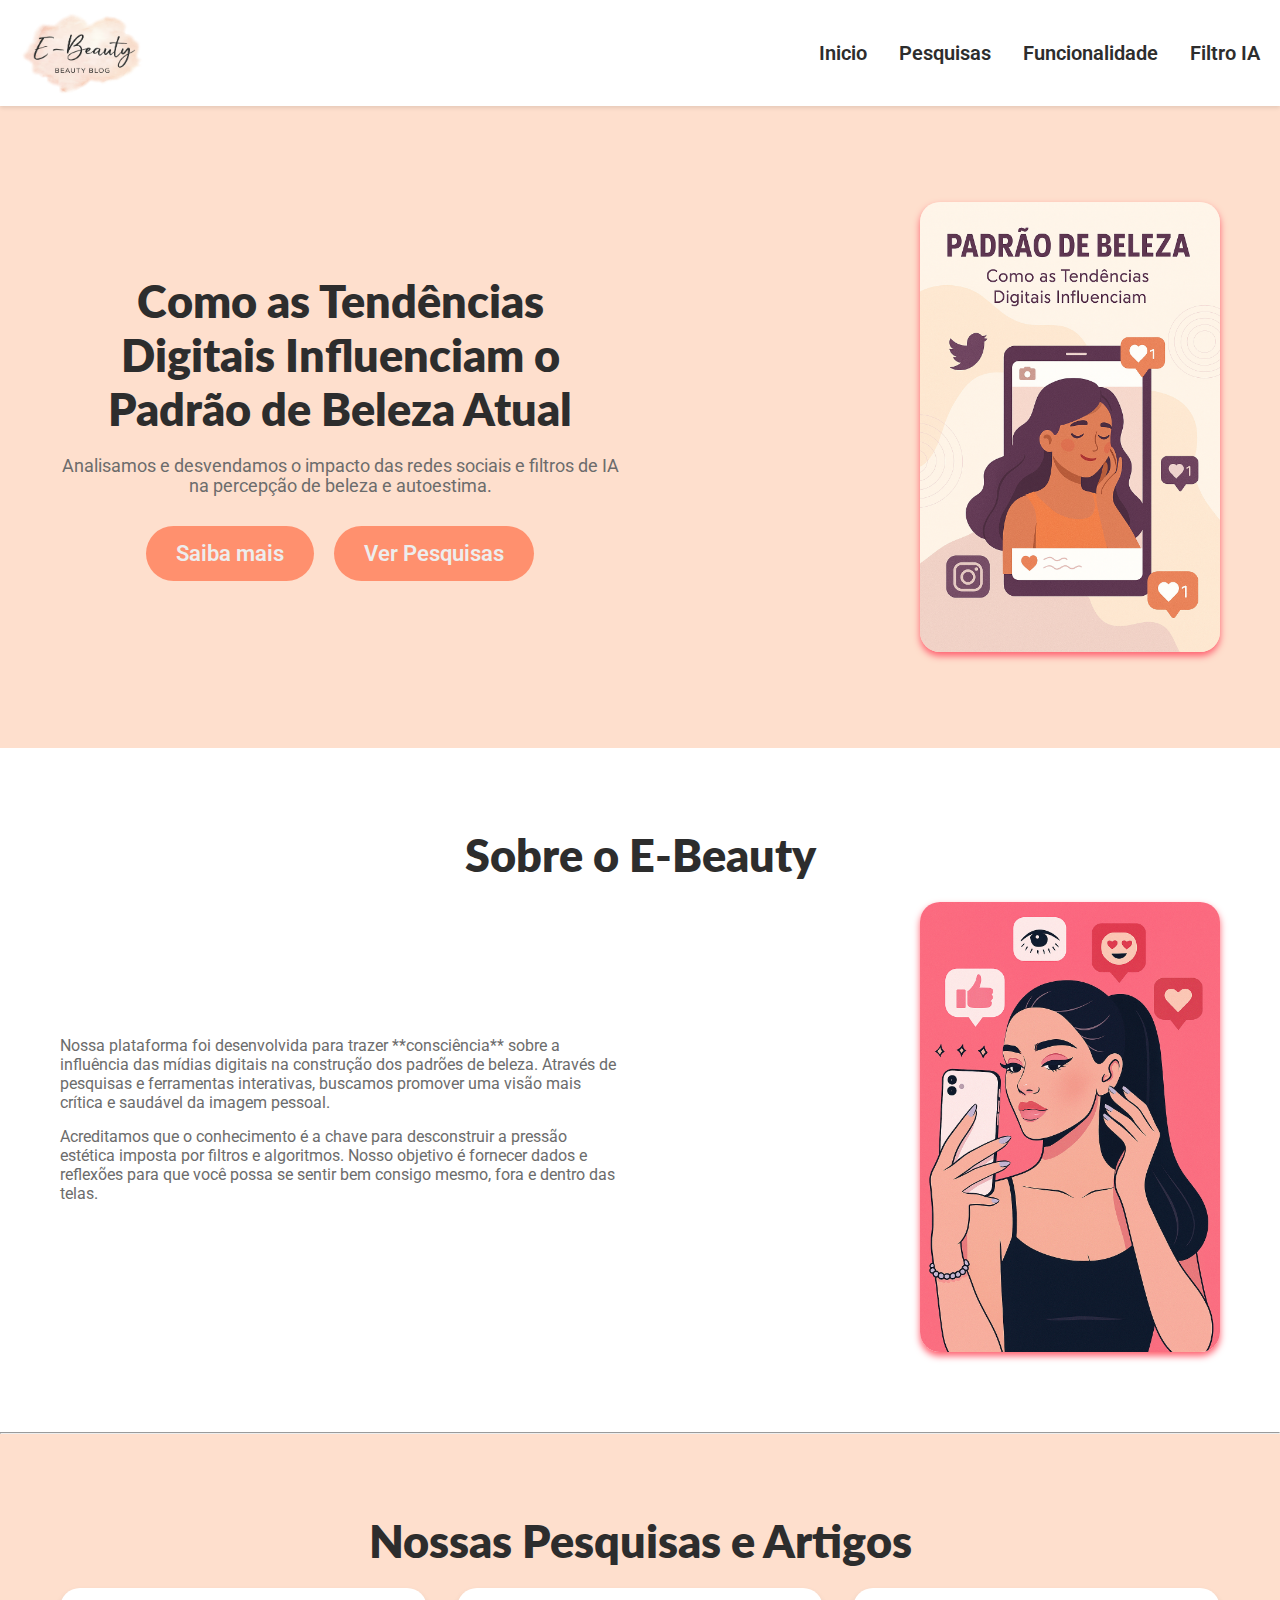
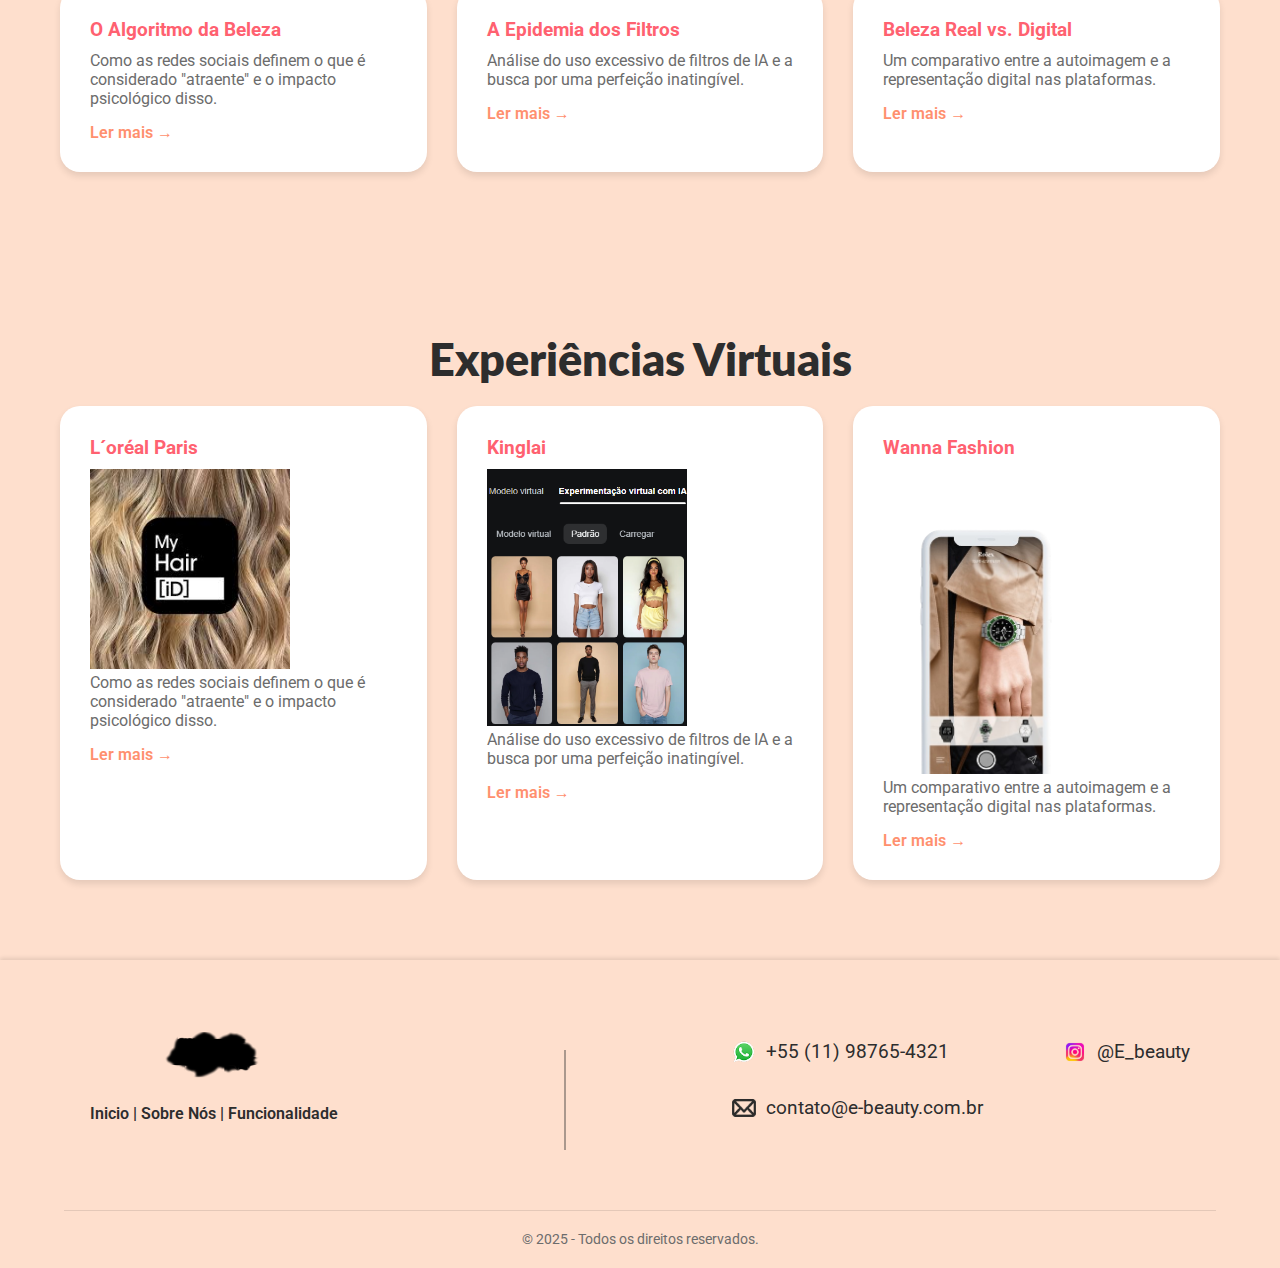
<file: E-Beauty/index.html>
<!DOCTYPE html>
    <html lang="pt-br">

    <head>
        <meta charset="UTF-8">
        <meta name="viewport" content="width=device-width, initial-scale=1.0">
        <link rel="stylesheet" href="assets/style/estilo.css">
        <title>E-Beauty</title>
    </head>

    <body>

        <header class="header" id="menu-mobile-home" img >

            <img src="../E-Beauty/assets/img/logoMOD.png" alt="Imagem ilustrativa sobre padrões de beleza digital" width="130px">
            <nav class="nav-menu">
                <a href="#banner">Inicio</a>
                <a href="#secao-pesquisa">Pesquisas</a>
                <a href="#secao-solucoes">Funcionalidade</a>
                <a href="#secao-contato">Filtro IA</a>
            </nav>
        </header>

        <main>
            <!-- Banner -->
            <section class="d-flex space-between align-center mobile">
                <div class="menu-toggle" id="menu-btn">
                    <div></div>
                    <div></div>
                    <div></div>
                </div>
            </section>
            <section class="hero" id="banner">
                <div class="container hero-wrapper">
                    <div class="hero-content">
                        <h1 class="titulo-secao">Como as Tendências Digitais Influenciam o Padrão de Beleza Atual</h1>
                        <p>Analisamos e desvendamos o impacto das redes sociais e filtros de IA na percepção de beleza e
                            autoestima.</p>
                        <div class="hero-buttons">
                            <a href="#secao-sobre" class="btn">Saiba mais</a>
                            <a href="#secao-pesquisa" class="btn">Ver Pesquisas</a>
                        </div>
                    </div>
                    <div class="hero-imagem">
                        <img src="../E-Beauty/assets/img/imagem_header.png"
                            alt="Imagem ilustrativa sobre padrões de beleza digital" width="300px">
                    </div>
                </div>
            </section>

            <!-- Sobre -->
            <section class="secao-sobre" id="secao-sobre">
                <div class="container">
                    <h2 class="titulo-secao">Sobre o E-Beauty</h2>
                    <div class="sobre-conteudo">
                        <div class="sobre-texto">
                            <p>Nossa plataforma foi desenvolvida para trazer **consciência** sobre a influência das mídias
                                digitais na construção dos padrões de beleza. Através de pesquisas e ferramentas
                                interativas, buscamos promover uma visão mais crítica e saudável da imagem pessoal.</p>
                            <p>Acreditamos que o conhecimento é a chave para desconstruir a pressão estética imposta por
                                filtros e algoritmos. Nosso objetivo é fornecer dados e reflexões para que você possa se
                                sentir bem consigo mesmo, fora e dentro das telas.</p>
                        </div>
                        <div class="sobre-imagem">
                            <img src="../E-Beauty/assets/img/img_e-beauty.png" alt="Ilustração de reflexão sobre beleza" width="300px">
                        </div>
                    </div>
                </div>
            </section>
            <hr>

            <!-- Pesquisas (Artigos) -->
            <section class="secao-pesquisa" id="secao-pesquisa">
                <div class="container">
                    <h2 class="titulo-secao">Nossas Pesquisas e Artigos</h2>
                    <div class="artigos-grid">
                        <div class="artigo-card">
                            <h4>O Algoritmo da Beleza</h4>
                            <p>Como as redes sociais definem o que é considerado "atraente" e o impacto psicológico disso.
                            </p>
                            <a href="#">Ler mais →</a>
                        </div>
                        <div class="artigo-card">
                            <h4>A Epidemia dos Filtros</h4>
                            <p>Análise do uso excessivo de filtros de IA e a busca por uma perfeição inatingível.</p>
                            <a href="#">Ler mais →</a>
                        </div>
                        <div class="artigo-card">
                            <h4>Beleza Real vs. Digital</h4>
                            <p>Um comparativo entre a autoimagem e a representação digital nas plataformas.</p>
                            <a href="#">Ler mais →</a>
                        </div>
                    </div>
                </div>
            </section>

            
            <!-- Funcionalidades (Soluções) -->
                
             <section class="secao-pesquisa" id="secao-pesquisa">
                <div class="container">
                    <h2 class="titulo-secao">Experiências Virtuais</h2>
                    <div class="artigos-grid">
                        <div class="artigo-card">
                            <h4>L´oréal Paris</h4>
                            <img src="assets/img/loreal.jpeg" alt="L´oréal Paris" width="200px">
                            <p>Como as redes sociais definem o que é considerado "atraente" e o impacto psicológico disso.
                            </p>
                            <a  target="_blank" href="https://www.lorealprofessionnel.com.br/my-hair-id-para-pros">Ler mais →</a>
                        </div>
                        <div class="artigo-card">
                            <h4>Kinglai</h4>
                            <img src="assets/img/Kinglai.png" alt="Kinglai" width="200px">
                            <p>Análise do uso excessivo de filtros de IA e a busca por uma perfeição inatingível.</p>
                            <a  target="_blank" href="https://app.klingai.com/global/try-on/try-on/new">Ler mais →</a>
                        </div>
                        <div class="artigo-card">
                            <h4>Wanna Fashion</h4>
                            <img src="assets/img/wanna_fashion (2).png" alt="wanna_fashion" width="200px">
                            <p>Um comparativo entre a autoimagem e a representação digital nas plataformas.</p>
                            <a  target="_blank"href="https://wanna.fashion/">Ler mais →</a>
                        </div>
                    </div>
                </div>
            </section>



        
    <!-- Footer -->
    <footer>
        <div class="info-footer">
            <div class="logo-footer">
                <img class="add5" src="assets/img/logoMOD2.png" alt="Logo da E-Beauty"> <!--imagem-->
                <nav class="nav-menu">
                    <a href="#banner">Inicio |</a> <!--Link da rota-->
                    <a href="#sobre">Sobre Nós |</a> <!--Link da rota-->
                    <a href="#funcionalidades">Funcionalidade</a> <!--Link da rota-->
                
                </nav>
            </div> <br> 
            <hr class="linha-vertical">

            <div>
                <div class="contato" class="add6">
                    <img width="100" src="assets/img/whatsapp-icone.png" alt="Whatsapp" class="add8"> <!--imagem-->
                    <p>+55 (11) 98765-4321</p>
                </div>

                <div class="contato" class="add6">
                    <img src="assets/img/email-icone-escuro.png" id="email" alt="Email" class="add9"> <!--imagem-->
                    <p>contato@e-beauty.com.br</p>
                </div>
            </div>
        
            <div class="contato" class="add6">
                <img src="assets/img/instagram1.png" id="instagram" alt="instagram" class="add10"> <!--imagem-->
                <p>@E_beauty</p>
            </div>
        </div>
        <hr>
        <p class="copy">© 2025 - Todos os direitos reservados.</p>
    </footer>
    </body>

    </html>
</file>
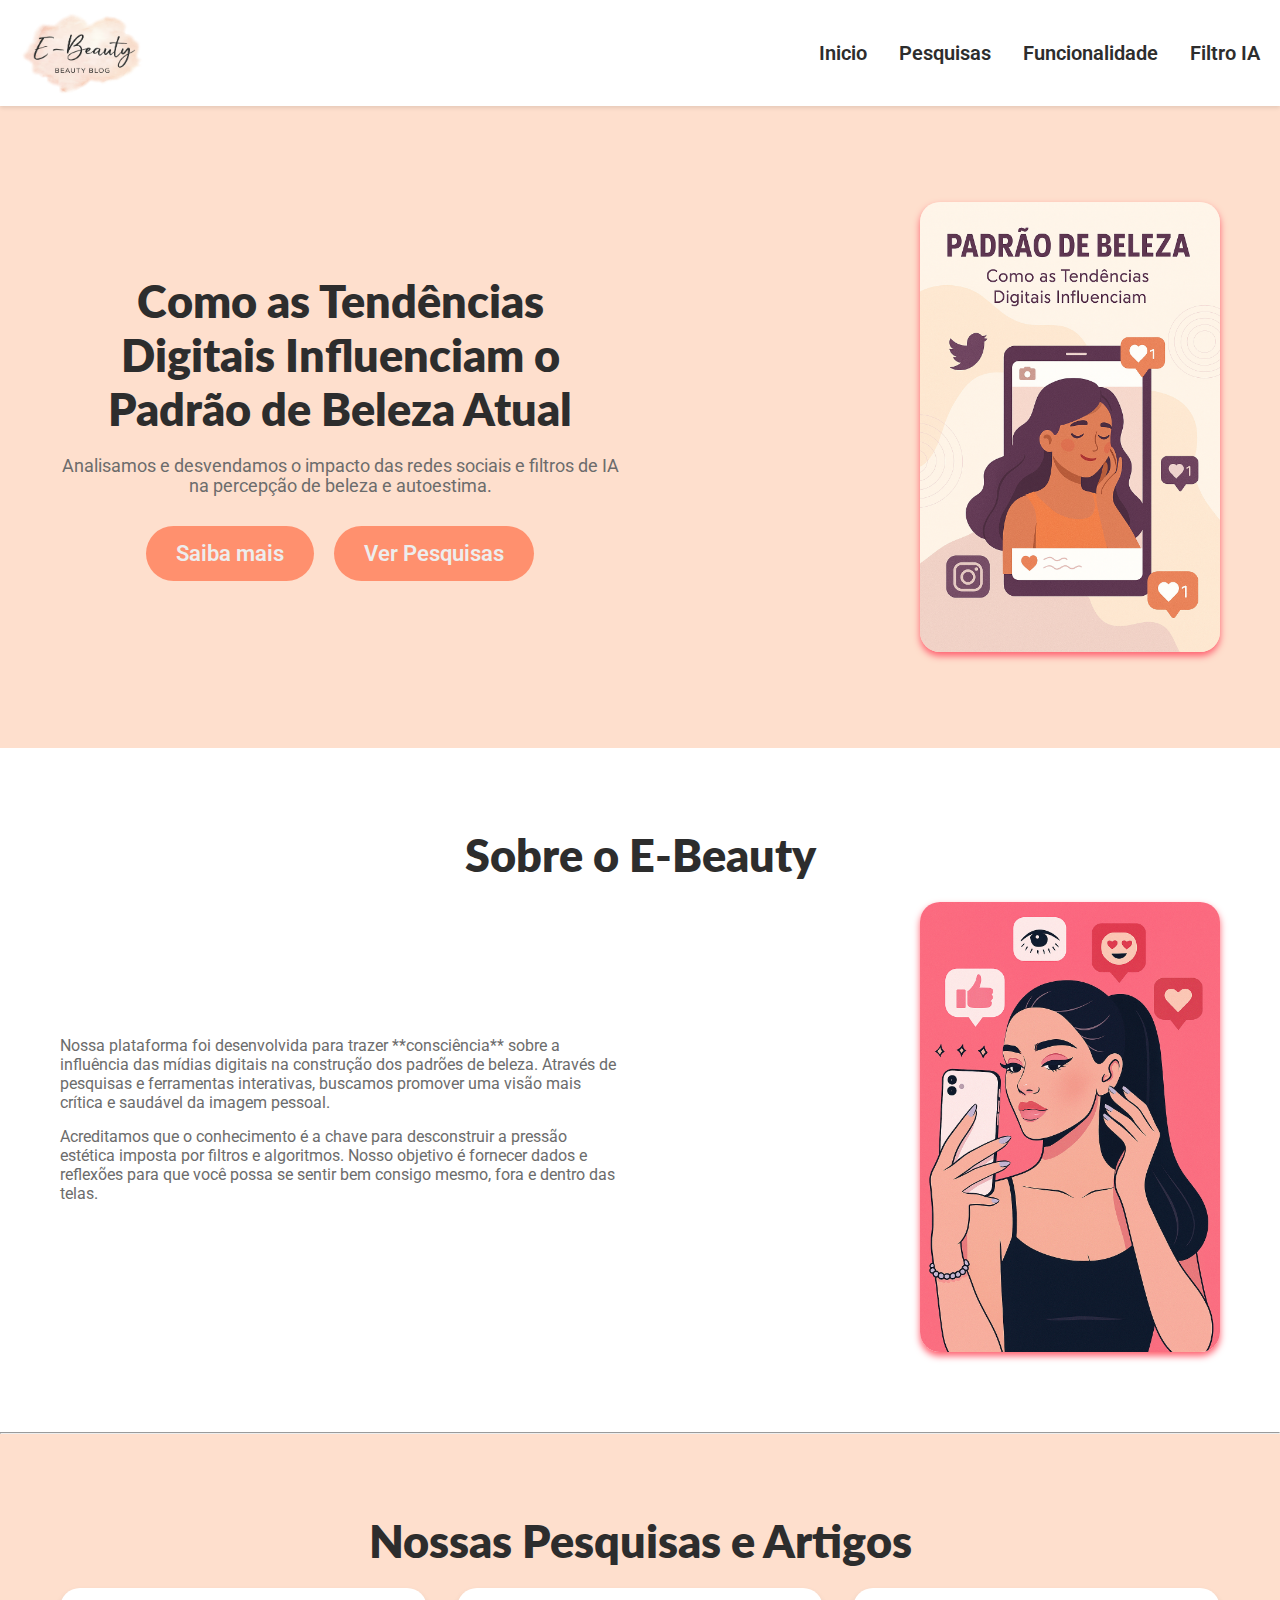
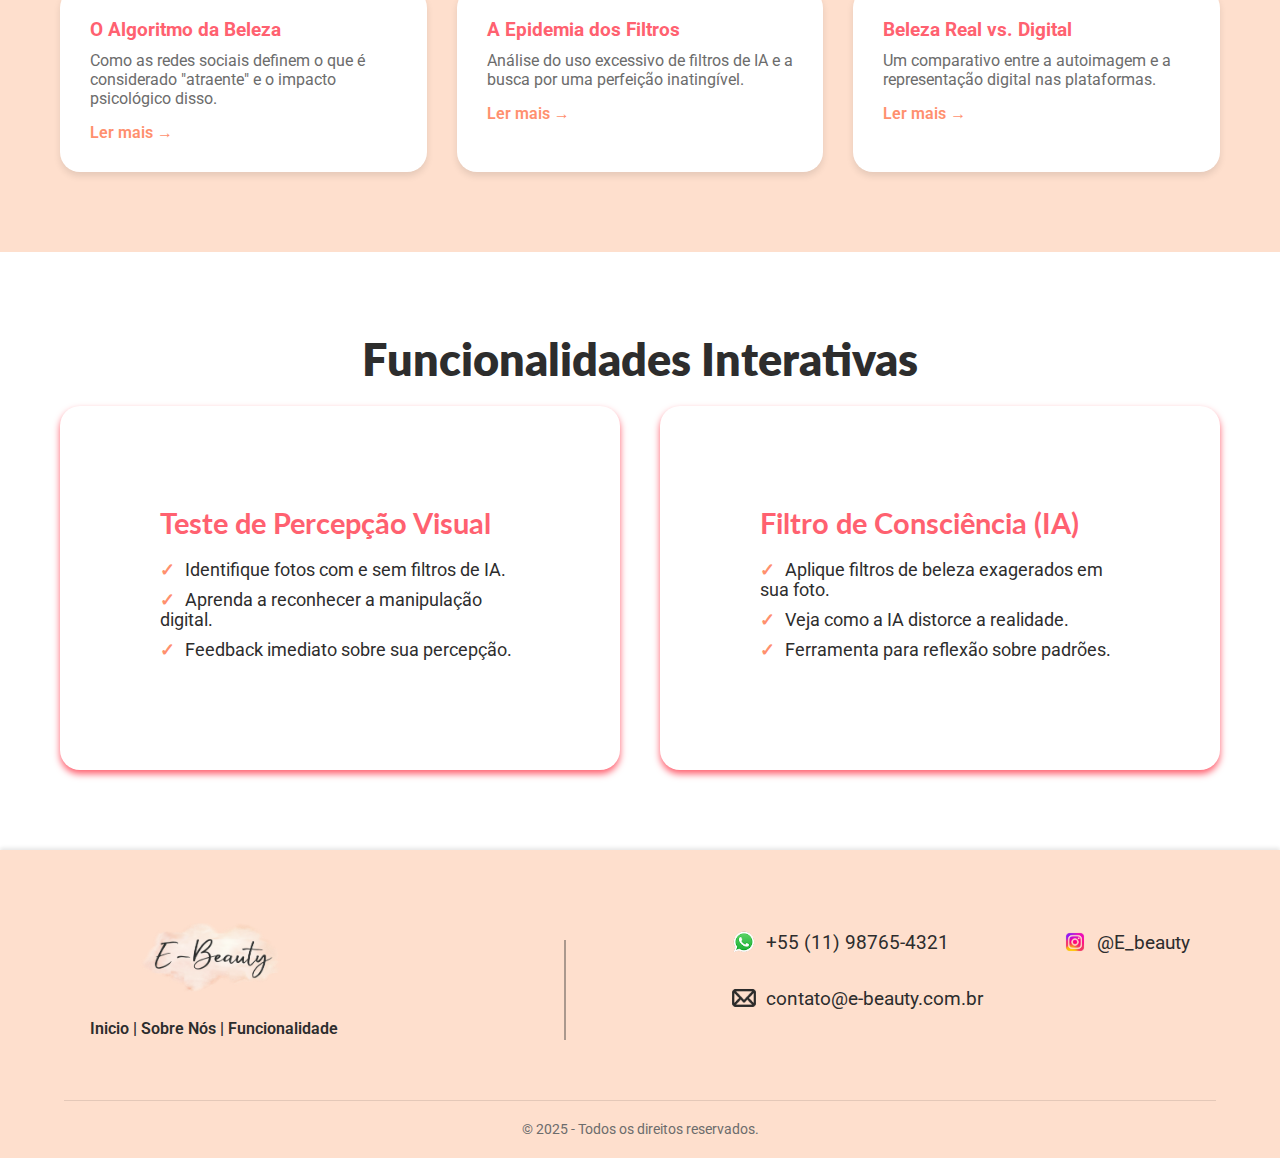
<file: E-Beauty/E-Beauty/index.html>
<!DOCTYPE html>
    <html lang="pt-br">

    <head>
        <meta charset="UTF-8">
        <meta name="viewport" content="width=device-width, initial-scale=1.0">
        <link rel="stylesheet" href="assets/style/estilo.css">
        <title>E-Beauty</title>
    </head>

    <body>

        <header class="header" id="menu-mobile-home" img >

            <img src="../E-Beauty/assets/img/logoMOD.png" alt="Imagem ilustrativa sobre padrões de beleza digital" width="130px">
            <nav class="nav-menu">
                <a href="#banner">Inicio</a>
                <a href="#secao-pesquisa">Pesquisas</a>
                <a href="#secao-solucoes">Funcionalidade</a>
                <a href="#secao-contato">Filtro IA</a>
            </nav>
        </header>

        <main>
            <!-- Banner -->
            <section class="d-flex space-between align-center mobile">
                <div class="menu-toggle" id="menu-btn">
                    <div></div>
                    <div></div>
                    <div></div>
                </div>
            </section>
            <section class="hero" id="banner">
                <div class="container hero-wrapper">
                    <div class="hero-content">
                        <h1 class="titulo-secao">Como as Tendências Digitais Influenciam o Padrão de Beleza Atual</h1>
                        <p>Analisamos e desvendamos o impacto das redes sociais e filtros de IA na percepção de beleza e
                            autoestima.</p>
                        <div class="hero-buttons">
                            <a href="#secao-sobre" class="btn">Saiba mais</a>
                            <a href="#secao-pesquisa" class="btn">Ver Pesquisas</a>
                        </div>
                    </div>
                    <div class="hero-imagem">
                        <img src="../E-Beauty/assets/img/imagem_header.png"
                            alt="Imagem ilustrativa sobre padrões de beleza digital" width="300px">
                    </div>
                </div>
            </section>

            <!-- Sobre -->
            <section class="secao-sobre" id="secao-sobre">
                <div class="container">
                    <h2 class="titulo-secao">Sobre o E-Beauty</h2>
                    <div class="sobre-conteudo">
                        <div class="sobre-texto">
                            <p>Nossa plataforma foi desenvolvida para trazer **consciência** sobre a influência das mídias
                                digitais na construção dos padrões de beleza. Através de pesquisas e ferramentas
                                interativas, buscamos promover uma visão mais crítica e saudável da imagem pessoal.</p>
                            <p>Acreditamos que o conhecimento é a chave para desconstruir a pressão estética imposta por
                                filtros e algoritmos. Nosso objetivo é fornecer dados e reflexões para que você possa se
                                sentir bem consigo mesmo, fora e dentro das telas.</p>
                        </div>
                        <div class="sobre-imagem">
                            <img src="../E-Beauty/assets/img/img_e-beauty.png" alt="Ilustração de reflexão sobre beleza" width="300px">
                        </div>
                    </div>
                </div>
            </section>
            <hr>

            <!-- Pesquisas (Artigos) -->
            <section class="secao-pesquisa" id="secao-pesquisa">
                <div class="container">
                    <h2 class="titulo-secao">Nossas Pesquisas e Artigos</h2>
                    <div class="artigos-grid">
                        <div class="artigo-card">
                            <h4>O Algoritmo da Beleza</h4>
                            <p>Como as redes sociais definem o que é considerado "atraente" e o impacto psicológico disso.
                            </p>
                            <a href="#">Ler mais →</a>
                        </div>
                        <div class="artigo-card">
                            <h4>A Epidemia dos Filtros</h4>
                            <p>Análise do uso excessivo de filtros de IA e a busca por uma perfeição inatingível.</p>
                            <a href="#">Ler mais →</a>
                        </div>
                        <div class="artigo-card">
                            <h4>Beleza Real vs. Digital</h4>
                            <p>Um comparativo entre a autoimagem e a representação digital nas plataformas.</p>
                            <a href="#">Ler mais →</a>
                        </div>
                    </div>
                </div>
            </section>

            <!-- Funcionalidades (Soluções) -->
            <section class="secao-solucoes" id="secao-solucoes">
                <div class="container">
                    <h2 class="titulo-secao">Funcionalidades Interativas</h2>
                    <div class="solucoes-grid">
                        <div class="solucao-card">
                            <h3>Teste de Percepção Visual</h3>
                            <ul>
                                <li>Identifique fotos com e sem filtros de IA.</li>
                                <li>Aprenda a reconhecer a manipulação digital.</li>
                                <li>Feedback imediato sobre sua percepção.</li>
                            </ul>
                        </div>
                        <div class="solucao-card">
                            <h3>Filtro de Consciência (IA)</h3>
                            <ul>
                                <li>Aplique filtros de beleza exagerados em sua foto.</li>
                                <li>Veja como a IA distorce a realidade.</li>
                                <li>Ferramenta para reflexão sobre padrões.</li>
                            </ul>
                        </div>
                    </div>
                </div>
            </section>

        
    <!-- Footer -->
    <footer>
        <div class="info-footer">
            <div class="logo-footer">
                <img class="add5" src="assets/img/logoMOD2.png" alt="Logo da E-Beauty"> <!--imagem-->
                <nav class="nav-menu">
                    <a href="#banner">Inicio |</a> <!--Link da rota-->
                    <a href="#sobre">Sobre Nós |</a> <!--Link da rota-->
                    <a href="#funcionalidades">Funcionalidade</a> <!--Link da rota-->
                
                </nav>
            </div> <br> 
            <hr class="linha-vertical">
            
            <div>
                <div class="contato" class="add6">
                    <img width="100" src="assets/img/whatsapp-icone.png" alt="Whatsapp" class="add8"> <!--imagem-->
                    <p>+55 (11) 98765-4321</p>
                </div>

                <div class="contato" class="add6">
                    <img src="assets/img/email-icone-escuro.png" id="email" alt="Email" class="add9"> <!--imagem-->
                    <p>contato@e-beauty.com.br</p>
                </div>
            </div>
        
            <div class="contato" class="add6">
                <img src="assets/img/instagram1.png" id="instagram" alt="instagram" class="add10"> <!--imagem-->
                <p>@E_beauty</p>
            </div>
        </div>
        <hr>
        <p class="copy">© 2025 - Todos os direitos reservados.</p>
    </footer>
    </body>

    </html>
</file>
<file: E-Beauty/assets/style/estilo.css>
@import url('https://fonts.googleapis.com/css2?family=Lato:ital,wght@0,100;0,300;0,400;0,700;0,900;1,100;1,300;1,400;1,700;1,900&family=Roboto:ital,wght@0,100..900;1,100..900&display=swap');

/* =====================
   VARIÁVEIS (MANTIDAS DO ARQUIVO ORIGINAL)
===================== */
:root {
    --claro-fundo: #FEFBF0;
    --claro-texto: #2D2D2D;
    --claro-botoes: #FF906E;
    --claro-menu: #FEDFCD;
    --claro-hover: #ff6170;
    --claro-cartoes: #FFFFFF;
    --claro-depoimentos: #6C6C6C;

    --fundo-: rgba(0, 0, 0, 0.3);

    --geral-erro: #D9534F;
    --hover-erro: #c9302c;
    --geral-acerto: #5CB85C;
    --hover-acerto: #4cae4c;
    --fundo-acerto: #B9FFB9;
    --fundo-erro: #FFBFBD;

    --box-shadow: rgba(0, 0, 0, 0.1);
    --linha: #FEDFCD;
    --escuro-linha: #4C2F26;

    --botao-texto: #EDEDED;
    --botao-arredondamentod: 10px;
    --botao-arredondamentom: 50px;
    --card-arredondamento: 20px;

    --titulo-fonte: 'Lato', sans-serif;

    --extra-bold: 800;
    --bold: 700;
    --semi-bold: 600;
    --medium: 500;
    --regular: 400;
    --light: 300;
}

/* =====================
   RESET BÁSICO (MANTIDO DO ARQUIVO ORIGINAL)
===================== */
* {
    margin: 0;
    padding: 0;
    text-decoration: none;
    font-family: 'Roboto', sans-serif;
    box-sizing: border-box;
    /* Adicionado para melhor controle de layout */
}

html,
body {
    scroll-behavior: smooth;
    background-color: var(--claro-fundo);
    color: var(--claro-texto);
    overflow-x: hidden;
}

/* =====================
   CLASSES PADRÕES (MANTIDAS DO ARQUIVO ORIGINAL)
===================== */
.mobile {
    display: none;
}

.d-flex {
    display: flex;
}

.space-between {
    justify-content: space-between;
}

.justify-center {
    justify-content: center;
}

.space-around {
    justify-content: space-around;
}

.flex-column {
    flex-direction: column;
}

.bold {
    font-weight: var(--bold);
}

.align-center {
    align-items: center;
}

.text-center {
    text-align: center;
}

.text-left {
    text-align: start;
}

.marginB-40 {
    margin-bottom: 40px;
}

.titulo-secao {
    font-family: var(--titulo-fonte);
    font-size: 45px;
    font-weight: var(--extra-bold);
    margin-bottom: 20px;
    text-align: center;
}

/* Botão Padrão (bnt-claroD adaptado para btn) */
.btn {
    background-color: var(--claro-botoes);
    color: var(--botao-texto);
    border: none;
    padding: 15px 30px;
    border-radius: var(--botao-arredondamentom);
    font-size: 22px;
    font-weight: var(--semi-bold);
    cursor: pointer;
    transition: background-color 0.3s ease, transform 0.3s ease;
    display: inline-block;
}


.btn:hover {
    background-color: var(--claro-hover);
    transform: translateY(-2px);
}

/* =====================
   ADAPTAÇÃO DA ESTRUTURA DO SITE
   (Classes do segundo arquivo adaptadas para usar as classes e variáveis do primeiro)
===================== */

/* Container Central */
.container {
    max-width: 1200px;
    margin: 0 auto;
    padding: 0 20px;
}

/* HEADER (CABEÇALHO) - Adaptado de .header-home */
.header {
    display: flex;
    justify-content: space-between;
    align-items: center;
    padding: 10px 20px;
    background-color: var(--claro-cartoes);
    box-shadow: 0 2px 4px var(--box-shadow);
    position: sticky;
    top: 0;
    z-index: 100;
}

.logo {
    font-family: var(--titulo-fonte);
    font-size: 1.5rem;
    font-weight: var(--extra-bold);
    color: var(--claro-hover);
    /* Usando cor de hover como destaque */
}

.nav-menu {
    display: flex;
    gap: 2rem;
}

.nav-menu a {
    color: var(--claro-texto);
    font-weight: var(--semi-bold);
    font-size: 20px;
    transition: color 0.3s ease;
}

.nav-menu a:hover {
    color: var(--claro-hover);
}

/* SEÇÃO HERO (BANNER) - Adaptado de .banner */
.hero {
    background-color: var(--claro-menu);
    /* Usando cor de menu como fundo */
    padding: 6rem 0;
    text-align: center;
}

.hero-wrapper {
    display: grid;
    grid-template-columns: 1fr 1fr;
    gap: 40px;
    align-items: center;
}

.hero-content h2 {
    font-family: var(--titulo-fonte);
    font-size: 3rem;
    font-weight: var(--extra-bold);
    margin-bottom: 20px;
    line-height: 1.2;
}

.hero-content p {
    font-size: 1.1rem;
    margin-bottom: 30px;
    color: var(--claro-depoimentos);
}

.hero-buttons {
    display: flex;
    gap: 20px;
    justify-content: center;
}

.hero-imagem img {
    max-width: 100%;
    height: auto;
    border-radius: var(--card-arredondamento);
    box-shadow: var(--claro-hover) 0px 4px 7px;
    float: inline-end;
}

/* SEÇÃO SOBRE - Adaptado de .sobre */
.secao-sobre {
    padding: 80px 0;
    background-color: var(--claro-cartoes);
}

.sobre-conteudo {
    display: grid;
    grid-template-columns: 1fr 1fr;
    gap: 40px;
    align-items: center;
}

.sobre-texto h3 {
    font-family: var(--titulo-fonte);
    font-size: 2rem;
    font-weight: var(--bold);
    margin-bottom: 20px;
}

.sobre-texto p {
    margin-bottom: 15px;
    color: var(--claro-depoimentos);
}

.sobre-imagem img {
    max-width: 100%;
    height: auto;
    border-radius: var(--card-arredondamento);
    box-shadow: var(--claro-hover) 0px 4px 7px;
    float: inline-end;
}

/* SEÇÃO PESQUISA (ARTIGOS) - Adaptado de .research-section */
.secao-pesquisa {
    padding: 80px 0;
    background-color: var(--claro-menu);
}

.artigos-grid {
    display: grid;
    grid-template-columns: repeat(auto-fit, minmax(300px, 1fr));
    gap: 30px;
}

.artigo-card {
    background-color: var(--claro-cartoes);
    padding: 30px;
    border-radius: var(--card-arredondamento);
    box-shadow: var(--box-shadow) 0px 4px 7px;
    transition: transform 0.3s ease, box-shadow 0.3s ease;
}

.artigo-card:hover {
    transform: translateY(-5px);
    box-shadow: var(--claro-hover) 0px 6px 10px;
}

.artigo-card h4 {
    font-size: 1.2rem;
    font-weight: var(--bold);
    margin-bottom: 10px;
    color: var(--claro-hover);
}

.artigo-card p {
    font-size: 1rem;
    color: var(--claro-depoimentos);
    margin-bottom: 15px;
}

.artigo-card a {
    color: var(--claro-botoes);
    font-weight: var(--semi-bold);
    display: inline-block;
}

.artigo-card a:hover {
    text-decoration: underline;
}

/* SEÇÃO SOLUÇÕES (COMPARAÇÃO) - Adaptado de .solutions-section */
.secao-solucoes {
    padding: 80px 0;
    background-color: var(--claro-cartoes);
}

.solucoes-grid {
    display: grid;
    grid-template-columns: 1fr 1fr;
    gap: 40px;
}

.solucao-card {
    background-color: var(--claro-cartoes);
    padding: 30px;
    border-radius: var(--card-arredondamento);
    box-shadow: var(--claro-hover) 0px 4px 7px;
}

.solucao-card h3 {
    font-family: var(--titulo-fonte);
    font-size: 1.8rem;
    font-weight: var(--bold);
    margin-bottom: 20px;
    color: var(--claro-hover);
}

.solucao-card ul {
    list-style: none;
    padding: 0;
}

.solucao-card li {
    margin-bottom: 10px;
    font-size: 1.1rem;
    color: var(--claro-texto);
}

.solucao-card li::before {
    content: '✓';
    color: var(--claro-botoes);
    font-weight: var(--bold);
    margin-right: 10px;
}

/* SEÇÃO CONTATO - Adaptado de .contact-section */
.secao-contato {
    padding: 80px 0;
    background-color: var(--claro-fundo);
}

.contato-wrapper {
    display: flex;
    justify-content: space-between;
    gap: 40px;
}

.contato-info {
    flex: 1;
}

.contato-info p {
    margin-bottom: 20px;
    color: var(--claro-depoimentos);
}

.contato-detalhe {
    display: flex;
    align-items: center;
    margin-bottom: 15px;
    font-size: 1.1rem;
}

.contato-detalhe i {
    color: var(--claro-botoes);
    margin-right: 15px;
    font-size: 1.5rem;
}

.contato-formulario {
    flex: 1;
    background-color: var(--claro-cartoes);
    padding: 30px;
    border-radius: var(--card-arredondamento);
    box-shadow: var(--box-shadow) 0px 4px 7px;
}

.contato-formulario label {
    display: block;
    margin-bottom: 5px;
    font-weight: var(--semi-bold);
}

.contato-formulario input,
.contato-formulario textarea {
    width: 100%;
    padding: 10px;
    margin-bottom: 20px;
    border: 1px solid var(--claro-menu);
    border-radius: var(--botao-arredondamentod);
    font-size: 1rem;
}

.contato-formulario textarea {
    resize: vertical;
    min-height: 100px;
}

/* FOOTER (RODAPÉ) - Adaptado de .footer */
/* =====================
   FOOTER (RODAPÉ AJUSTADO)
===================== */
footer {
    background-color: var(--claro-menu);
    color: var(--claro-texto);
    padding: 50px 0 20px;
    box-shadow: 0 -2px 4px var(--box-shadow);
}

/* Container principal do footer */
.info-footer {
    display: flex;
    justify-content: space-between;
    align-items: flex-start;
    gap: 60px;
    max-width: 1200px;
    margin: 0 auto;
    padding: 20px 40px;
    flex-wrap: wrap;
}

/* Logo + Navegação */
.logo-footer {
    display: flex;
    flex-direction: column;
    align-items: center;
    gap: 15px;
    text-align: center;
}

.logo-footer nav a{
    color: var(--claro-texto);
}


.logo-footer img {
    width: 100px;
    height: auto;
filter: invert(1);
    /* Inverte cores */
    filter: grayscale(100%) contrast(100%);
    /* Preto e branco com mais contraste */
    filter: brightness(0) contrast(100%);
    /* Totalmente preto */
}

.logo-footer nav {
    display: block;
    flex-direction: column;
    padding: 10px;
    gap: 20px;
}

.logo-footer a {
    color: var(--claro-texto);
    font-weight: var(--semi-bold);
    font-size: 1rem;
    transition: color 0.3s ease;
}

.logo-footer a:hover {
    color: var(--claro-hover);
}

/* Linha vertical */
.linha-vertical {
    width: 2px;
    height: 100px;
    background-color: var(--claro-texto);
    border: none;
    opacity: 0.4;
}

/* Bloco de contatos */
.contato {
    display: flex;
    align-items: center;
    gap: 10px;
    margin-bottom: 12px;
    padding: 10px;
    
}

.contato img {
    width: 24px;
    height: 24px;
}

.contato p {
    font-size: 1.2rem;
    color: var(--claro-texto);
}

/* Linha final + copyright */
footer hr {
    border: none;
    border-top: 1px solid rgba(0, 0, 0, 0.1);
    margin: 20px auto;
    width: 90%;
}

.copy {
    text-align: center;
    font-size: 0.9rem;
    color: var(--claro-depoimentos);
}



/* =====================
   RESPONSIVIDADE (Adaptada)
===================== */
@media (max-width: 768px) {
    .header {
        flex-direction: column;
        gap: 1rem;
    }

    .nav-menu {
        gap: 1.5rem;
        font-size: 0.85rem;
    }

    .hero-wrapper {
        grid-template-columns: 1fr;
    }

    .hero-content h2 {
        font-size: 1.8rem;
    }

    .hero-buttons {
        flex-direction: column;
    }

    .sobre-conteudo,
    .solucoes-grid,
    .contato-wrapper {
        grid-template-columns: 1fr;
        display: flex;
        flex-direction: column;
    }

    .rodape-wrapper {
        flex-direction: column;
        gap: 30px;
    }

    .artigo-card {
        padding: 1.5rem;
    }
}

@media (max-width: 480px) {
    .logo {
        font-size: 1.2rem;
    }

    .nav-menu {
        gap: 1rem;
        font-size: 0.75rem;
    }

    .hero {
        padding: 4rem 0;
    }

    .hero-content h2 {
        font-size: 1.4rem;
    }

    .hero-content p {
        font-size: 0.95rem;
    }

    .btn {
        padding: 0.8rem 1.5rem;
        font-size: 0.85rem;
    }

    .titulo-secao {
        font-size: 1.8rem;
    }

    .secao-pesquisa,
    .secao-sobre,
    .secao-solucoes,
    .secao-contato {
        padding: 40px 0;
    }



    
}
/* =====================
   RESPONSIVIDADE DO FOOTER
===================== */
@media (max-width: 768px) {
    .info-footer {
        flex-direction: column;
        align-items: center;
        text-align: center;
        gap: 30px;
    }

    .linha-vertical {
        display: none;
    }

    .logo-footer nav {
        flex-direction: row;
        flex-wrap: wrap;
        justify-content: center;
        gap: 12px;
    }

    .contato {
        justify-content: center;
    }
}

/*responsividade home/
</file>
<file: E-Beauty/E-Beauty/assets/style/estilo.css>
@import url('https://fonts.googleapis.com/css2?family=Lato:ital,wght@0,100;0,300;0,400;0,700;0,900;1,100;1,300;1,400;1,700;1,900&family=Roboto:ital,wght@0,100..900;1,100..900&display=swap');

/* =====================
   VARIÁVEIS (MANTIDAS DO ARQUIVO ORIGINAL)
===================== */
:root {
    --claro-fundo: #FEFBF0;
    --claro-texto: #2D2D2D;
    --claro-botoes: #FF906E;
    --claro-menu: #FEDFCD;
    --claro-hover: #ff6170;
    --claro-cartoes: #FFFFFF;
    --claro-depoimentos: #6C6C6C;

    --fundo-: rgba(0, 0, 0, 0.3);

    --geral-erro: #D9534F;
    --hover-erro: #c9302c;
    --geral-acerto: #5CB85C;
    --hover-acerto: #4cae4c;
    --fundo-acerto: #B9FFB9;
    --fundo-erro: #FFBFBD;

    --box-shadow: rgba(0, 0, 0, 0.1);
    --linha: #FEDFCD;
    --escuro-linha: #4C2F26;

    --botao-texto: #EDEDED;
    --botao-arredondamentod: 10px;
    --botao-arredondamentom: 50px;
    --card-arredondamento: 20px;

    --titulo-fonte: 'Lato', sans-serif;

    --extra-bold: 800;
    --bold: 700;
    --semi-bold: 600;
    --medium: 500;
    --regular: 400;
    --light: 300;
}

/* =====================
   RESET BÁSICO (MANTIDO DO ARQUIVO ORIGINAL)
===================== */
* {
    margin: 0;
    padding: 0;
    text-decoration: none;
    font-family: 'Roboto', sans-serif;
    box-sizing: border-box;
    /* Adicionado para melhor controle de layout */
}

html,
body {
    scroll-behavior: smooth;
    background-color: var(--claro-fundo);
    color: var(--claro-texto);
    overflow-x: hidden;
}

/* =====================
   CLASSES PADRÕES (MANTIDAS DO ARQUIVO ORIGINAL)
===================== */
.mobile {
    display: none;
}

.d-flex {
    display: flex;
}

.space-between {
    justify-content: space-between;
}

.justify-center {
    justify-content: center;
}

.space-around {
    justify-content: space-around;
}

.flex-column {
    flex-direction: column;
}

.bold {
    font-weight: var(--bold);
}

.align-center {
    align-items: center;
}

.text-center {
    text-align: center;
}

.text-left {
    text-align: start;
}

.marginB-40 {
    margin-bottom: 40px;
}

.titulo-secao {
    font-family: var(--titulo-fonte);
    font-size: 45px;
    font-weight: var(--extra-bold);
    margin-bottom: 20px;
    text-align: center;
}

/* Botão Padrão (bnt-claroD adaptado para btn) */
.btn {
    background-color: var(--claro-botoes);
    color: var(--botao-texto);
    border: none;
    padding: 15px 30px;
    border-radius: var(--botao-arredondamentom);
    font-size: 22px;
    font-weight: var(--semi-bold);
    cursor: pointer;
    transition: background-color 0.3s ease, transform 0.3s ease;
    display: inline-block;
}


.btn:hover {
    background-color: var(--claro-hover);
    transform: translateY(-2px);
}

/* =====================
   ADAPTAÇÃO DA ESTRUTURA DO SITE
   (Classes do segundo arquivo adaptadas para usar as classes e variáveis do primeiro)
===================== */

/* Container Central */
.container {
    max-width: 1200px;
    margin: 0 auto;
    padding: 0 20px;
}

/* HEADER (CABEÇALHO) - Adaptado de .header-home */
.header {
    display: flex;
    justify-content: space-between;
    align-items: center;
    padding: 10px 20px;
    background-color: var(--claro-cartoes);
    box-shadow: 0 2px 4px var(--box-shadow);
    position: sticky;
    top: 0;
    z-index: 100;
}

.logo {
    font-family: var(--titulo-fonte);
    font-size: 1.5rem;
    font-weight: var(--extra-bold);
    color: var(--claro-hover);
    /* Usando cor de hover como destaque */
}

.nav-menu {
    display: flex;
    gap: 2rem;
}

.nav-menu a {
    color: var(--claro-texto);
    font-weight: var(--semi-bold);
    font-size: 20px;
    transition: color 0.3s ease;
}

.nav-menu a:hover {
    color: var(--claro-hover);
}

/* SEÇÃO HERO (BANNER) - Adaptado de .banner */
.hero {
    background-color: var(--claro-menu);
    /* Usando cor de menu como fundo */
    padding: 6rem 0;
    text-align: center;
}

.hero-wrapper {
    display: grid;
    grid-template-columns: 1fr 1fr;
    gap: 40px;
    align-items: center;
}

.hero-content h2 {
    font-family: var(--titulo-fonte);
    font-size: 3rem;
    font-weight: var(--extra-bold);
    margin-bottom: 20px;
    line-height: 1.2;
}

.hero-content p {
    font-size: 1.1rem;
    margin-bottom: 30px;
    color: var(--claro-depoimentos);
}

.hero-buttons {
    display: flex;
    gap: 20px;
    justify-content: center;
}

.hero-imagem img {
    max-width: 100%;
    height: auto;
    border-radius: var(--card-arredondamento);
    box-shadow: var(--claro-hover) 0px 4px 7px;
    float: inline-end;
}

/* SEÇÃO SOBRE - Adaptado de .sobre */
.secao-sobre {
    padding: 80px 0;
    background-color: var(--claro-cartoes);
}

.sobre-conteudo {
    display: grid;
    grid-template-columns: 1fr 1fr;
    gap: 40px;
    align-items: center;
}

.sobre-texto h3 {
    font-family: var(--titulo-fonte);
    font-size: 2rem;
    font-weight: var(--bold);
    margin-bottom: 20px;
}

.sobre-texto p {
    margin-bottom: 15px;
    color: var(--claro-depoimentos);
}

.sobre-imagem img {
    max-width: 100%;
    height: auto;
    border-radius: var(--card-arredondamento);
    box-shadow: var(--claro-hover) 0px 4px 7px;
    float: inline-end;
}

/* SEÇÃO PESQUISA (ARTIGOS) - Adaptado de .research-section */
.secao-pesquisa {
    padding: 80px 0;
    background-color: var(--claro-menu);
}

.artigos-grid {
    display: grid;
    grid-template-columns: repeat(auto-fit, minmax(300px, 1fr));
    gap: 30px;
}

.artigo-card {
    background-color: var(--claro-cartoes);
    padding: 30px;
    border-radius: var(--card-arredondamento);
    box-shadow: var(--box-shadow) 0px 4px 7px;
    transition: transform 0.3s ease, box-shadow 0.3s ease;
}

.artigo-card:hover {
    transform: translateY(-5px);
    box-shadow: var(--claro-hover) 0px 6px 10px;
}

.artigo-card h4 {
    font-size: 1.2rem;
    font-weight: var(--bold);
    margin-bottom: 10px;
    color: var(--claro-hover);
}

.artigo-card p {
    font-size: 1rem;
    color: var(--claro-depoimentos);
    margin-bottom: 15px;
}

.artigo-card a {
    color: var(--claro-botoes);
    font-weight: var(--semi-bold);
    display: inline-block;
}

.artigo-card a:hover {
    text-decoration: underline;
}

/* SEÇÃO SOLUÇÕES (COMPARAÇÃO) - Adaptado de .solutions-section */
.secao-solucoes {
    padding: 80px 0;
    background-color: var(--claro-cartoes);
}

.solucoes-grid {
    display: grid;
    grid-template-columns: 1fr 1fr;
    gap: 40px;
}

.solucao-card {
    background-color: var(--claro-cartoes);
    padding: 100px;
    border-radius: var(--card-arredondamento);
    box-shadow: var(--claro-hover) 0px 4px 7px;
}

.solucao-card h3 {
    font-family: var(--titulo-fonte);
    font-size: 1.8rem;
    font-weight: var(--bold);
    margin-bottom: 20px;
    color: var(--claro-hover);
}

.solucao-card ul {
    list-style: none;
    padding: 0;
}

.solucao-card li {
    margin-bottom: 10px;
    font-size: 1.1rem;
    color: var(--claro-texto);
}

.solucao-card li::before {
    content: '✓';
    color: var(--claro-botoes);
    font-weight: var(--bold);
    margin-right: 10px;
}

/* SEÇÃO CONTATO - Adaptado de .contact-section */
.secao-contato {
    padding: 80px 0;
    background-color: var(--claro-fundo);
}

.contato-wrapper {
    display: flex;
    justify-content: space-between;
    gap: 40px;
}

.contato-info {
    flex: 1;
}

.contato-info p {
    margin-bottom: 20px;
    color: var(--claro-depoimentos);
}

.contato-detalhe {
    display: flex;
    align-items: center;
    margin-bottom: 15px;
    font-size: 1.1rem;
}

.contato-detalhe i {
    color: var(--claro-botoes);
    margin-right: 15px;
    font-size: 1.5rem;
}

.contato-formulario {
    flex: 1;
    background-color: var(--claro-cartoes);
    padding: 30px;
    border-radius: var(--card-arredondamento);
    box-shadow: var(--box-shadow) 0px 4px 7px;
}

.contato-formulario label {
    display: block;
    margin-bottom: 5px;
    font-weight: var(--semi-bold);
}

.contato-formulario input,
.contato-formulario textarea {
    width: 100%;
    padding: 10px;
    margin-bottom: 20px;
    border: 1px solid var(--claro-menu);
    border-radius: var(--botao-arredondamentod);
    font-size: 1rem;
}

.contato-formulario textarea {
    resize: vertical;
    min-height: 100px;
}

/* FOOTER (RODAPÉ) - Adaptado de .footer */
/* =====================
   FOOTER (RODAPÉ AJUSTADO)
===================== */
footer {
    background-color: var(--claro-menu);
    color: var(--claro-texto);
    padding: 50px 0 20px;
    box-shadow: 0 -2px 4px var(--box-shadow);
}

/* Container principal do footer */
.info-footer {
    display: flex;
    justify-content: space-between;
    align-items: flex-start;
    gap: 60px;
    max-width: 1200px;
    margin: 0 auto;
    padding: 20px 40px;
    flex-wrap: wrap;
}

/* Logo + Navegação */
.logo-footer {
    display: flex;
    flex-direction: column;
    align-items: center;
    gap: 15px;
    text-align: center;
}

.logo-footer nav a{
    color: var(--claro-texto);
}


.logo-footer img {
    width: 150px;
    height: auto;

  
}

.logo-footer nav {
    display: block;
    flex-direction: column;
    padding: 10px;
    gap: 20px;
}

.logo-footer a {
    color: var(--claro-texto);
    font-weight: var(--semi-bold);
    font-size: 1rem;
    transition: color 0.3s ease;
}

.logo-footer a:hover {
    color: var(--claro-hover);
}

/* Linha vertical */
.linha-vertical {
    width: 2px;
    height: 100px;
    background-color: var(--claro-texto);
    border: none;
    opacity: 0.4;
}

/* Bloco de contatos */
.contato {
    display: flex;
    align-items: center;
    gap: 10px;
    margin-bottom: 12px;
    padding: 10px;
    
}

.contato img {
    width: 24px;
    height: 24px;
}

.contato p {
    font-size: 1.2rem;
    color: var(--claro-texto);
}

/* Linha final + copyright */
footer hr {
    border: none;
    border-top: 1px solid rgba(0, 0, 0, 0.1);
    margin: 20px auto;
    width: 90%;
}

.copy {
    text-align: center;
    font-size: 0.9rem;
    color: var(--claro-depoimentos);
}



/* =====================
   RESPONSIVIDADE (Adaptada)
===================== */
@media (max-width: 768px) {
    .header {
        flex-direction: column;
        gap: 1rem;
    }

    .nav-menu {
        gap: 1.5rem;
        font-size: 0.85rem;
    }

    .hero-wrapper {
        grid-template-columns: 1fr;
    }

    .hero-content h2 {
        font-size: 1.8rem;
    }

    .hero-buttons {
        flex-direction: column;
    }

    .sobre-conteudo,
    .solucoes-grid,
    .contato-wrapper {
        grid-template-columns: 1fr;
        display: flex;
        flex-direction: column;
    }

    .rodape-wrapper {
        flex-direction: column;
        gap: 30px;
    }

    .artigo-card {
        padding: 1.5rem;
    }
}

@media (max-width: 480px) {
    .logo {
        font-size: 1.2rem;
    }

    .nav-menu {
        gap: 1rem;
        font-size: 0.75rem;
    }

    .hero {
        padding: 4rem 0;
    }

    .hero-content h2 {
        font-size: 1.4rem;
    }

    .hero-content p {
        font-size: 0.95rem;
    }

    .btn {
        padding: 0.8rem 1.5rem;
        font-size: 0.85rem;
    }

    .titulo-secao {
        font-size: 1.8rem;
    }

    .secao-pesquisa,
    .secao-sobre,
    .secao-solucoes,
    .secao-contato {
        padding: 40px 0;
    }



    
}
/* =====================
   RESPONSIVIDADE DO FOOTER
===================== */
@media (max-width: 768px) {
    .info-footer {
        flex-direction: column;
        align-items: center;
        text-align: center;
        gap: 30px;
    }

    .linha-vertical {
        display: none;
    }

    .logo-footer nav {
        flex-direction: row;
        flex-wrap: wrap;
        justify-content: center;
        gap: 12px;
    }

    .contato {
        justify-content: center;
    }
}

/*responsividade home/
</file>
